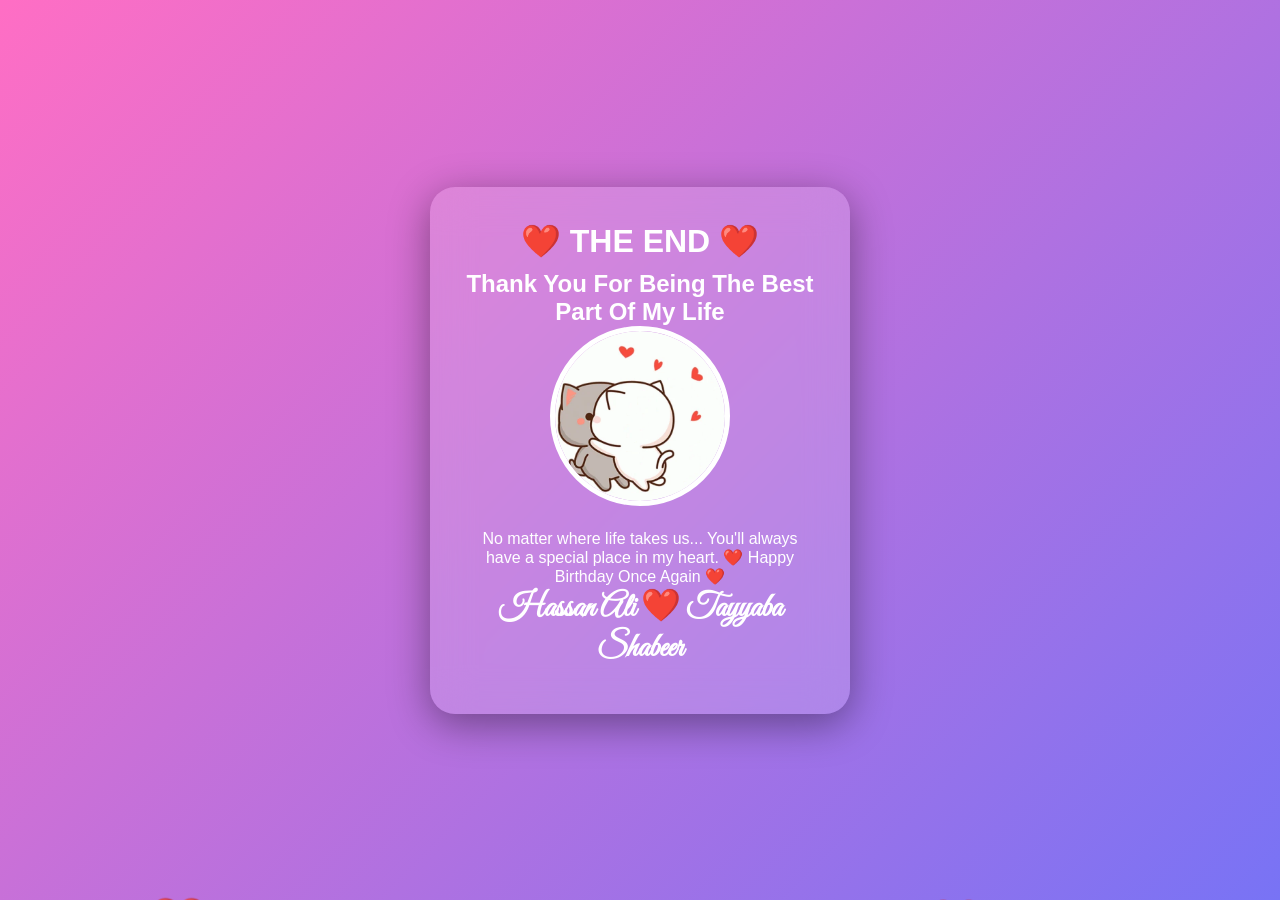
<file: final.html>
<!DOCTYPE html>
<html lang="en">

<head>

<meta charset="UTF-8">

<meta name="viewport" content="width=device-width, initial-scale=1.0">

<title>Forever ❤️</title>

<link rel="stylesheet" href="css/style.css">

<link href="https://fonts.googleapis.com/css2?family=Great+Vibes&display=swap" rel="stylesheet">

</head>

<body>

<div class="hearts"></div>

<div class="container">

<div class="card">

<h1 class="final-title">

❤️ THE END ❤️

</h1>

<h2>

Thank You For Being The Best Part Of My Life

</h2>

<div class="photo">

<img src="images/hug.gif">

</div>

<p class="final-text">

No matter where life takes us...

You'll always have a special place in my heart.

❤️

Happy Birthday Once Again ❤️

</p>

<h1 style="font-family:'Great Vibes',cursive;">

Hassan Ali ❤️ Tayyaba Shabeer

</h1>

</div>

</div>

<script src="js/main.js"></script>

</body>

</html>
</file>
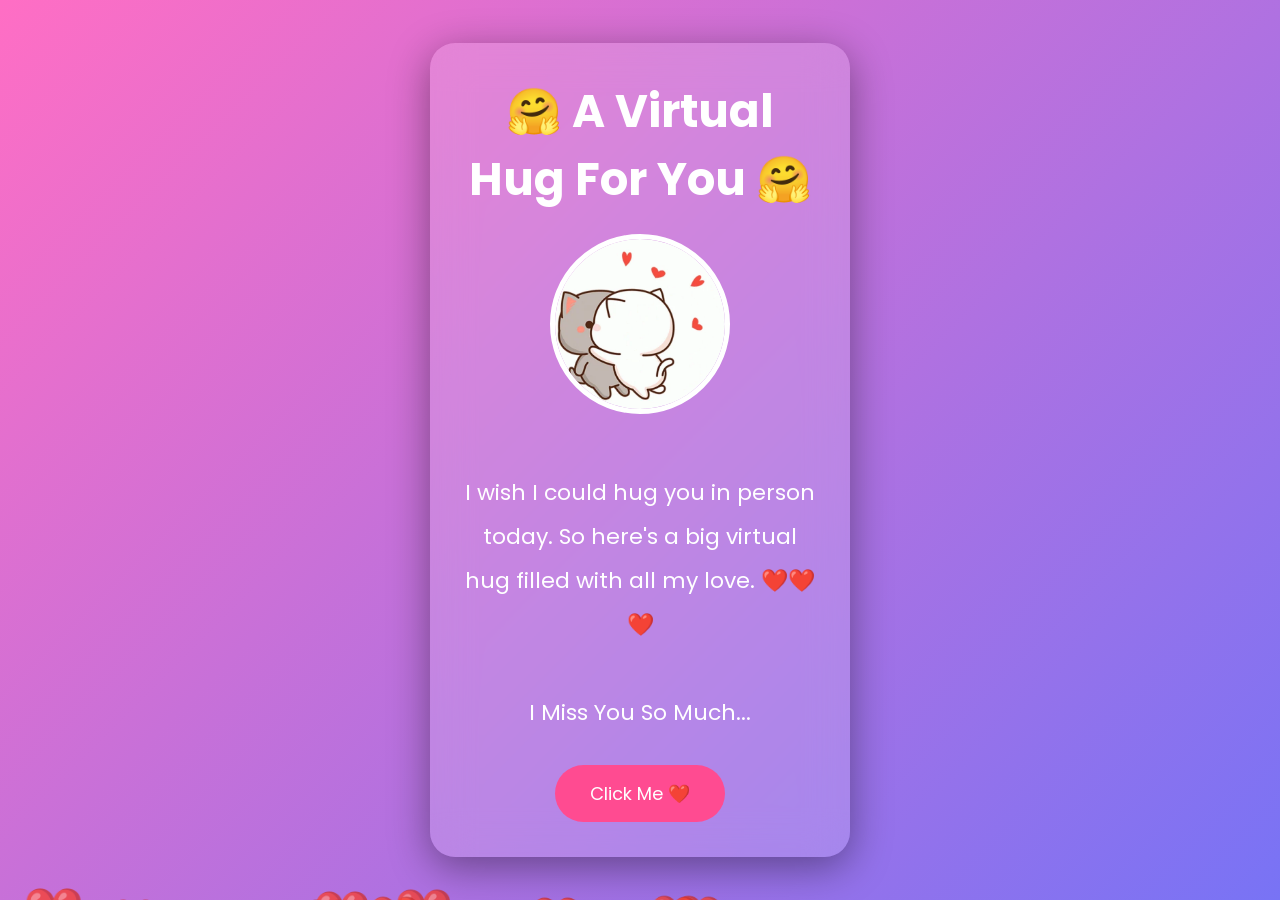
<file: hug.html>
<!DOCTYPE html>
<html lang="en">

<head>

<meta charset="UTF-8">

<meta name="viewport" content="width=device-width, initial-scale=1.0">

<title>Virtual Hug ❤️</title>

<link rel="stylesheet" href="css/style.css">

<link href="https://fonts.googleapis.com/css2?family=Poppins:wght@300;600;700&display=swap" rel="stylesheet">

</head>

<body>

<div class="hearts"></div>

<div class="container">

<div class="card hug-card">

<h1 class="hug-title">

🤗 A Virtual Hug For You 🤗

</h1>

<div class="photo">

<img src="images/hug.gif">

</div>

<p class="hug-text">

I wish I could hug you in person today.

So here's a big virtual hug filled with all my love.

❤️❤️❤️

<br><br>

I Miss You So Much...

</p>

<button onclick="minePage()">

Click Me ❤️

</button>

</div>

</div>

<script src="js/main.js"></script>

</body>

</html>
</file>
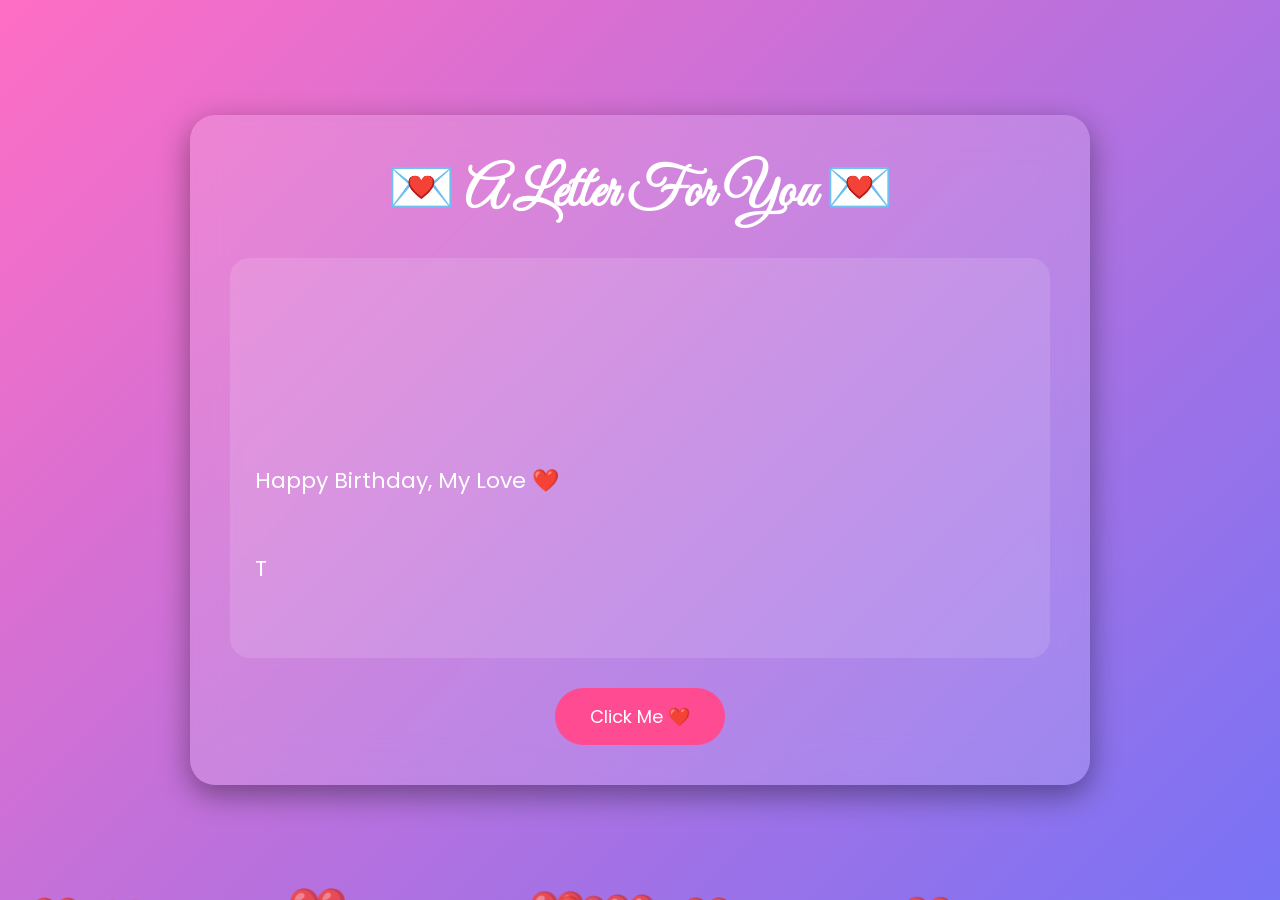
<file: letter.html>
<!DOCTYPE html>
<html lang="en">
<head>

<meta charset="UTF-8">
<meta name="viewport" content="width=device-width, initial-scale=1.0">

<title>My Letter ❤️</title>

<link rel="stylesheet" href="css/style.css">

<link href="https://fonts.googleapis.com/css2?family=Great+Vibes&family=Poppins:wght@300;500;700&display=swap" rel="stylesheet">

</head>

<body>

<div class="hearts"></div>

<div class="container">

<div class="letter-card">

<h1>💌 A Letter For You 💌</h1>

<div class="letter">

<p id="typing"></p>

</div>

<button onclick="hugPage()">

Click Me ❤️

</button>

</div>

</div>

<script src="js/letter.js"></script>

<script src="js/main.js"></script>

</body>

</html>
</file>
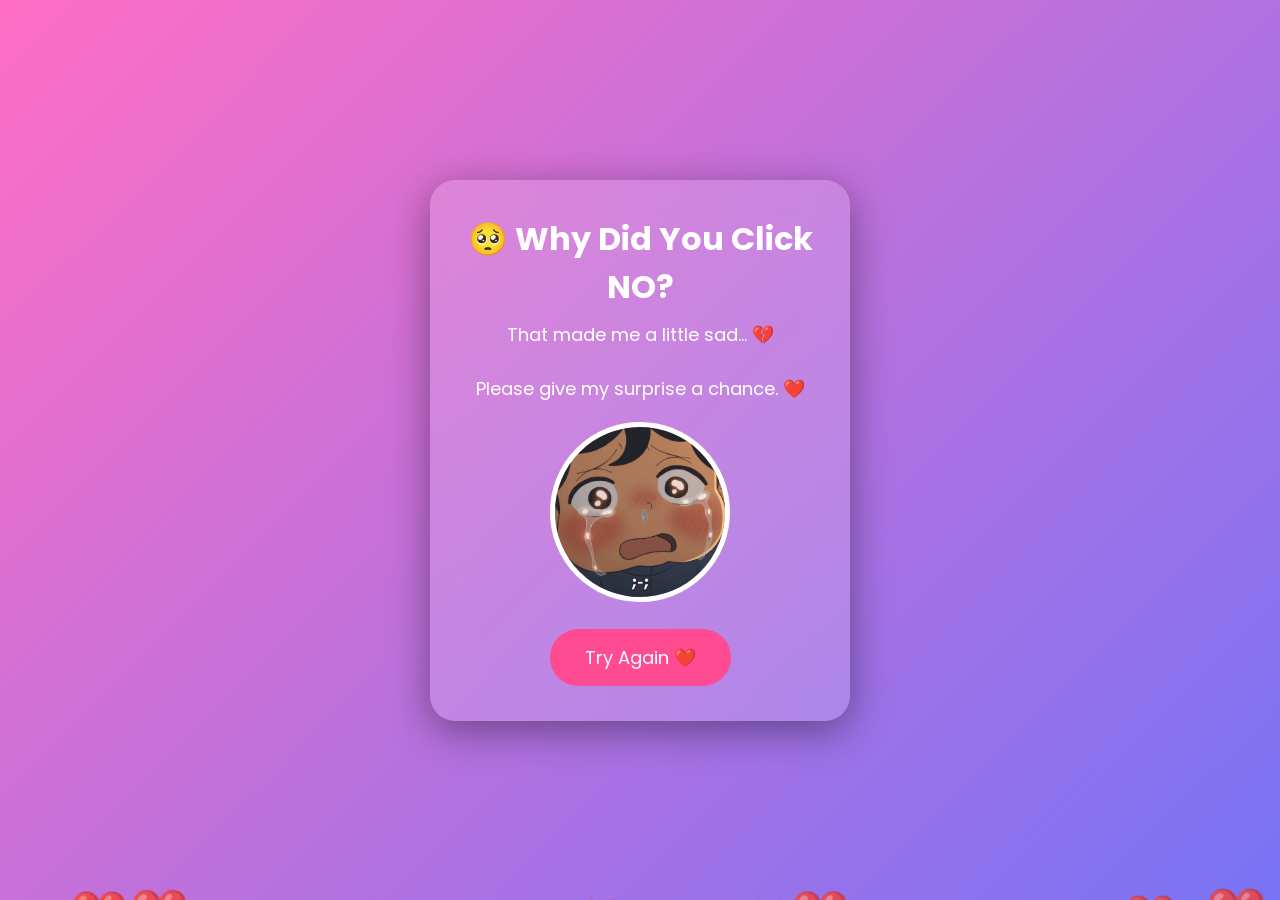
<file: no.html>
<!DOCTYPE html>
<html lang="en">

<head>

<meta charset="UTF-8">
<meta name="viewport" content="width=device-width, initial-scale=1.0">

<title>Why No? 🥺</title>

<link rel="stylesheet" href="css/style.css">

<link href="https://fonts.googleapis.com/css2?family=Poppins:wght@300;500;700&display=swap" rel="stylesheet">

</head>

<body>

<div class="hearts"></div>

<div class="container">

<div class="card">

<h1>🥺 Why Did You Click NO?</h1>

<p class="subtitle">

That made me a little sad... 💔<br><br>

Please give my surprise a chance. ❤️

</p>

<div class="photo">

<img src="images/cry.gif">

</div>

<button onclick="backPage()">

Try Again ❤️

</button>

</div>

</div>

<script src="js/main.js"></script>

</body>

</html>
</file>
<file: css/style.css>
*{
margin:0;
padding:0;
box-sizing:border-box;
font-family:Poppins,sans-serif;
}

body{

height:100vh;

display:flex;

justify-content:center;

align-items:center;

overflow:hidden;

background:linear-gradient(135deg,#ff6ec4,#7873f5);

}

.background{

position:fixed;

width:100%;

height:100%;

background:url("https://images.unsplash.com/photo-1513151233558-d860c5398176?auto=format&fit=crop&w=1600&q=80");

background-size:cover;

filter:blur(8px);

transform:scale(1.1);

z-index:-2;

}

.background::after{

content:"";

position:absolute;

width:100%;

height:100%;

background:rgba(0,0,0,.45);

}

.container{

width:100%;

display:flex;

justify-content:center;

align-items:center;

}

.card{

width:420px;

background:rgba(255,255,255,.15);

backdrop-filter:blur(20px);

border-radius:25px;

padding:35px;

text-align:center;

box-shadow:0 10px 40px rgba(0,0,0,.4);

color:white;

animation:fadeIn 1s;

}

h1{

margin-bottom:10px;

}

.subtitle{

margin-bottom:20px;

font-size:18px;

}

.photo img{

width:180px;

height:180px;

border-radius:50%;

object-fit:cover;

border:5px solid white;

margin-bottom:20px;

animation:float 3s infinite;

}

input{

width:100%;

padding:15px;

border:none;

outline:none;

border-radius:30px;

margin-bottom:20px;

font-size:17px;

text-align:center;

}

button{

padding:15px 35px;

border:none;

border-radius:40px;

font-size:18px;

cursor:pointer;

background:#ff4b91;

color:white;

transition:.4s;

}

button:hover{

transform:scale(1.08);

background:#ff2375;

}

@keyframes float{

0%{transform:translateY(0);}
50%{transform:translateY(-12px);}
100%{transform:translateY(0);}

}

@keyframes fadeIn{

from{

opacity:0;
transform:translateY(40px);

}

to{

opacity:1;
transform:translateY(0);

}

}
.buttons{

display:flex;

justify-content:center;

gap:20px;

margin-top:20px;

}

.hearts{

position:fixed;

width:100%;

height:100%;

overflow:hidden;

pointer-events:none;

}

.heart{

position:absolute;

bottom:-50px;

font-size:25px;

animation:rise linear infinite;

opacity:.8;

}

@keyframes rise{

0%{

transform:translateY(0) rotate(0deg);

opacity:0;

}

20%{

opacity:1;

}

100%{

transform:translateY(-110vh) rotate(360deg);

opacity:0;

}

}
/* Birthday Page */

.birthday-bg{

width:100%;
height:100vh;

display:flex;
justify-content:center;
align-items:center;

background:linear-gradient(-45deg,#ff4e8d,#ff8fb1,#8b5cf6,#ffb347);

background-size:400% 400%;

animation:gradientMove 10s ease infinite;

}

@keyframes gradientMove{

0%{
background-position:0% 50%;
}

50%{
background-position:100% 50%;
}

100%{
background-position:0% 50%;
}

}

.birthday-title{

font-size:50px;

animation:glow 2s infinite;

margin-bottom:10px;

}

.birthday-name{

font-size:30px;

margin-bottom:20px;

color:#fff;

}

@keyframes glow{

0%{

text-shadow:0 0 10px white;

}

50%{

text-shadow:
0 0 20px white,
0 0 40px pink,
0 0 60px hotpink;

}

100%{

text-shadow:0 0 10px white;

}

}
.letter-card{

width:80%;
max-width:900px;

background:rgba(255,255,255,.15);

backdrop-filter:blur(20px);

padding:40px;

border-radius:25px;

box-shadow:0 10px 30px rgba(0,0,0,.4);

text-align:center;

color:white;

}

.letter-card h1{

font-family:'Great Vibes',cursive;

font-size:55px;

margin-bottom:30px;

}

.letter{

height:400px;

overflow-y:auto;

padding:25px;

background:rgba(255,255,255,.12);

border-radius:20px;

font-size:22px;

line-height:2;

text-align:left;

margin-bottom:30px;

white-space:pre-line;

}

.letter::-webkit-scrollbar{

width:8px;

}

.letter::-webkit-scrollbar-thumb{

background:pink;

border-radius:20px;

}
/* Hug Page */

.hug-card{

animation:zoom 1s;

}

.hug-title{

font-size:45px;

margin-bottom:20px;

animation:glow 2s infinite;

}

.hug-text{

font-size:22px;

line-height:2;

margin:30px 0;

animation:heartbeat 2s infinite;

}

@keyframes heartbeat{

0%{

transform:scale(1);

}

25%{

transform:scale(1.04);

}

50%{

transform:scale(.98);

}

75%{

transform:scale(1.05);

}

100%{

transform:scale(1);

}

}

@keyframes zoom{

from{

transform:scale(.5);

opacity:0;

}

to{

transform:scale(1);

opacity:1;

}

}
.proposal-title{

font-size:45px;

margin-bottom:25px;

animation:glow 2s infinite;

}

.proposal-buttons{

display:flex;

justify-content:center;

gap:30px;

margin-top:30px;

position:relative;

}

#noBtn{

position:relative;

transition:.25s;

}
</file>
